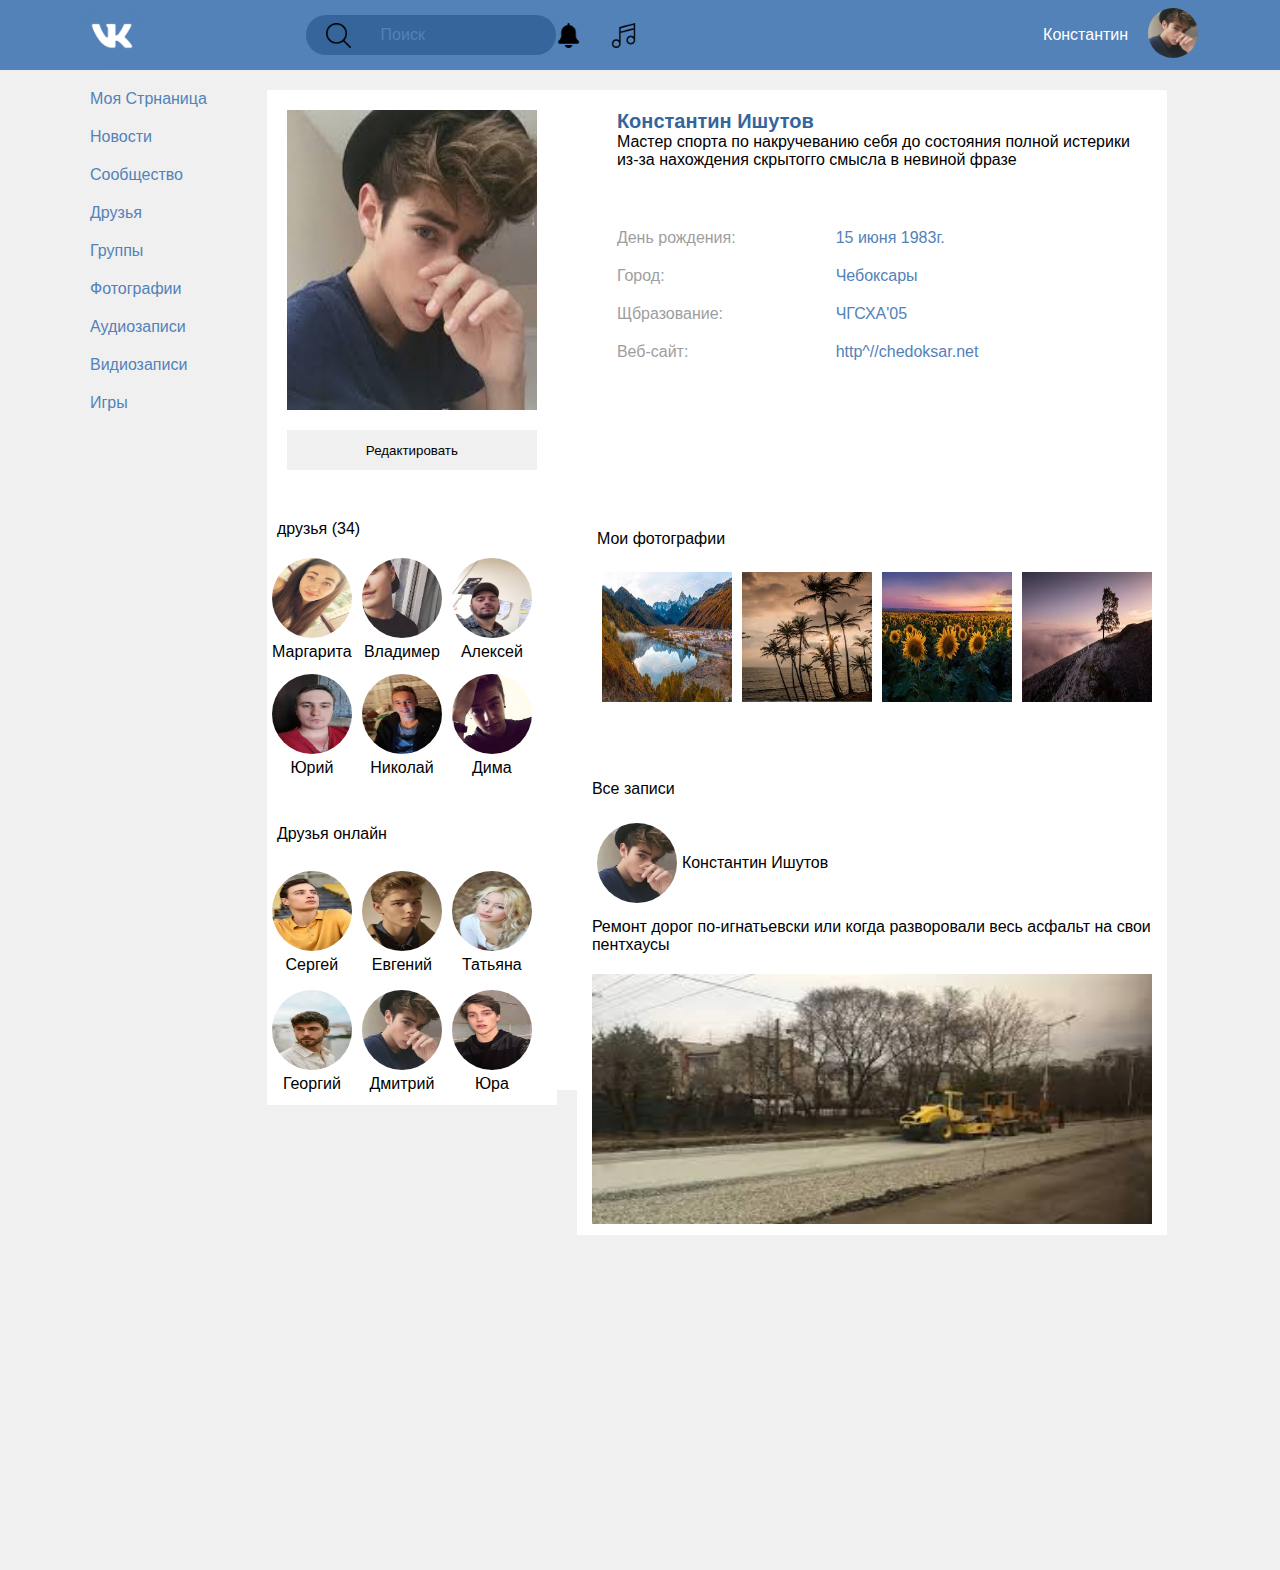
<file: index.html>
<!DOCTYPE html>

<html lang="rus">

<head>
    <meta charset="UTF-8">
    <link rel="stylesheet" href="style/style.css">
    <meta name="viewport" content="width=device-width, initial-scale=1.0">
    <title>Document</title>
</head>

<body>
    <div class="wrapper">
        <header>
            <img class="logo" src="./image/vk.png" alt="" />
            <div class="icons">
                <div class="search">
                    <img class="icon icon_search" src="./image/search-interface-symbol.png" alt="" />
                    <p class="texst">Поиск</p>
                </div>
                <img class="icon" src="./image/bell.png" alt="" />
                <img class="icon" src="./image/musical-note.png" alt="" />
            </div>
            <div class="space_block"></div>
            <div class="name">
                <div>
                    <p class="name1">Константин</p>
                </div>
                <div><img class="icon1" style="padding: 20px;" src="./image/Без названия (11).jpg" alt="" /></div>
            </div>
        </header>
        <main>
            <nav>
                <ul class="nav1">
                    <li><a href="/site/index.html">Моя Стрнаница</a></li>
                    <li><a href="">Новости</a></li>
                    <li><a href="">Сообщество</a></li>
                    <li><a href="/site/friends.html">Друзья</a></li>
                    <li><a href="">Группы</a></li>
                    <li><a href="">Фотографии</a></li>
                    <li><a href="/site/audio.html">Аудиозаписи</a></li>
                    <li><a href="">Видиозаписи</a></li>
                    <li><a href="">Игры</a></li>
                </ul>
            </nav>
            <div class="anketa">
                <div class="row">
                    <div class="main_info">
                        <div class="main_photo">
                            <img src="./image/Без названия (11).jpg" alt="">
                            <button class="photo_btn">Редактировать</button>
                        </div>
                    </div>
                    <div class="main_info1">
                        <div class="aboutme">
                            <div class="name2">
                                <h1>Константин Ишутов</h1>
                            </div>
                            <div class="special">
                                <p>Мастер спорта по накручеванию себя до состояния полной истерики из-за нахождения
                                    скрытогго смысла в невиной фразе</p>
                            </div>
                        </div>
                        <div class="question1">
                            <ul class="question">
                                <li>День рождения:</li>
                                <li>Город:</li>
                                <li>Щбразование:</li>
                                <li>Веб-сайт:</li>
                            </ul>
                            <ul class="answer">
                                <li>15 июня 1983г.</li>
                                <li>Чебоксары</li>
                                <li>ЧГСХА'05</li>
                                <li>http^//chedoksar.net</li>
                            </ul>
                        </div>
                    </div>
                </div>
                <div class="row">
                    <div class="friends_blok">
                        <div class="friend1">
                            <div class="r">
                                <p>друзья (34)</p>
                            </div>
                            <div class="friends">
                                <div class="friend">
                                    <img class="f" src="./image/Без названия (1).jpg" alt="">
                                    <p>Маргарита</p>
                                </div>
                                <div class="friend">
                                    <img class="f" src="./image/Без названия (2).jpg" alt="">
                                    <p>Владимер</p>
                                </div>
                                <div class="friend">
                                    <img class="f" src="./image/Без названия (3).jpg" alt="">
                                    <p>Алексей</p>
                                </div>
                                <div class="friend">
                                    <img class="f" src="./image/Без названия (4).jpg" alt="">
                                    <p>Юрий</p>
                                </div>
                                <div class="friend">
                                    <img class="f" src="./image/Без названия (5).jpg" alt="">
                                    <p>Николай</p>
                                </div>
                                <div class="friend">
                                    <img class="f" src="./image/Без названия (6).jpg" alt="">
                                    <p>Дима</p>
                                </div>
                            </div>
                        </div>
                        <div class="onlay">
                            <div class="onlayf friends">
                                <div class="r">
                                    <p>Друзья онлайн</p>
                                </div>
                                <div class="friends">
                                    <div class="friend">
                                        <img class="f" src="./image/Без названия (8).jpg" alt="">
                                        <p>Сергей</p>
                                    </div>
                                    <div class="friend">
                                        <img class="f" src="./image/Без названия (9).jpg" alt="">
                                        <p>Евгений</p>
                                    </div>
                                    <div class="friend">
                                        <img class="f" src="./image/Без названия (7).jpg" alt="">
                                        <p>Татьяна</p>
                                    </div>
                                    <div class="friend">
                                        <img class="f" src="./image/Без названия (10).jpg" alt="">
                                        <p>Георгий</p>
                                    </div>
                                    <div class="friend">
                                        <img class="f" src="./image/Без названия (11).jpg" alt="">
                                        <p>Дмитрий</p>
                                    </div>
                                    <div class="friend">
                                        <img class="f" src="./image/Без названия (12).jpg" alt="">
                                        <p>Юра</p>
                                    </div>
                                </div>
                            </div>
                        </div>
                    </div>
                    <div class="photos">
                        <div class="s">
                            <p>Мои фотографии</p>
                        </div>
                        <div class="photo">
                            <img class="photo1" src="./image/images (3).jpg" alt="">
                        </div>
                        <div class="photo">
                            <img class="photo1" src="./image/images (4).jpg" alt="">
                        </div>
                        <div class="photo">
                            <img class="photo1" src="./image/Без названия (15).jpg" alt="">
                        </div>
                        <div class="photo">
                            <img class="photo1" src="./image/images (2).jpg" alt="">
                        </div>
                    </div>
                </div>
                <div class="posts">
                    <div class="post">
                        <div class="all">
                            <p class="j">Все записи</p>
                        </div>
                        <div class="ishutov">
                            <img class="f" src="./image/Без названия (11).jpg" alt="">
                            <div>
                                <p class="j">Константин Ишутов</p>
                            </div>
                        </div>
                        <div class="records">
                            <div class="x">
                                <p>Ремонт дорог по-игнатьевски или когда разворовали весь асфальт на свои пентхаусы</p>
                            </div>
                            <img class="ph" src="./image/Без названия (16).jpg" alt="">
                        </div>

                    </div>

                </div>
            </div>
        </main>
    </div>
</body>

</html>
</file>
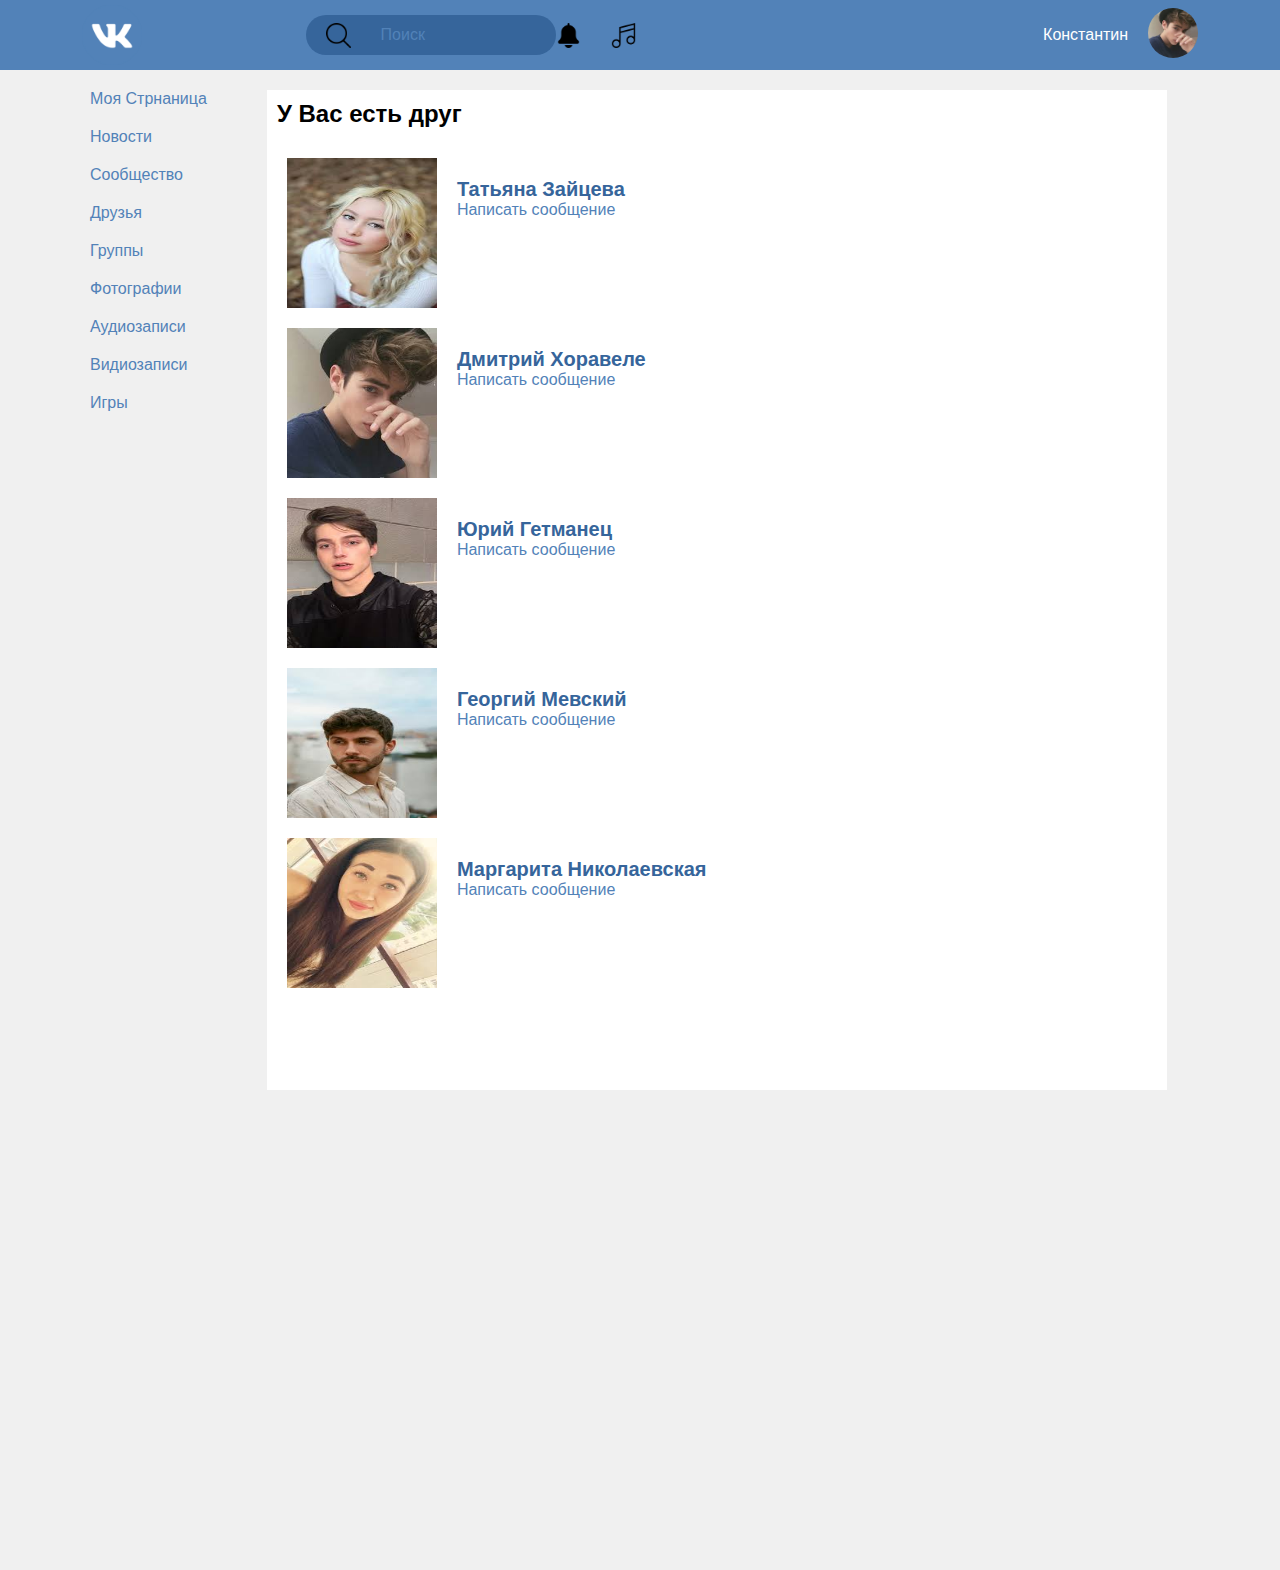
<file: friends.html>
<!DOCTYPE html>

<html lang="rus">

<head>
    <meta charset="UTF-8">
    <link rel="stylesheet" href="style/style.css">
    <meta name="viewport" content="width=device-width, initial-scale=1.0">
    <title>Document</title>
</head>

<body>
    <div class="wrapper">
        <header>
            <img class="logo" src="./image/vk.png" alt="" />
            <div class="icons">
                <div class="search">
                    <img class="icon icon_search" src="./image/search-interface-symbol.png" alt="" />
                    <p class="texst">Поиск</p>
                </div>
                <img class="icon" src="./image/bell.png" alt="" />
                <img class="icon" src="./image/musical-note.png" alt="" />
            </div>
            <div class="space_block"></div>
            <div class="name">
                <div>
                    <p class="name1">Константин</p>
                </div>
                <div><img class="icon1" style="padding: 20px;" src="./image/Без названия (11).jpg" alt="" /></div>
            </div>
        </header>
        <main>
            <nav>
                <ul class="nav1">
                    <li><a href="/index.html">Моя Стрнаница</a></li>
                    <li><a href="">Новости</a></li>
                    <li><a href="">Сообщество</a></li>
                    <li><a href="/friends.html">Друзья</a></li>
                    <li><a href="">Группы</a></li>
                    <li><a href="">Фотографии</a></li>
                    <li><a href="/audio.html">Аудиозаписи</a></li>
                    <li><a href="">Видиозаписи</a></li>
                    <li><a href="">Игры</a></li>
                </ul>
            </nav>
            <div class="anketa">
                <div class="you">
                    <h2>У Вас есть друг</h2>
                </div>
                <div class="friends1">
                    <div class="friend3">
                        <img class="p" src="./image/Без названия (7).jpg" alt="">
                        <div class="e">
                            <h1>Татьяна Зайцева</h1>
                           <p class="h">Написать сообщение</p>
                        </div>
                    </div>
                    <div class="friend3">
                        <img class="p" src="./image/Без названия (11).jpg" alt="">
                        <div class="e">
                            <h1>Дмитрий Хоравеле</h1>
                            <p class="h">Написать сообщение</p>
                        </div>
                    </div>
                    <div class="friend3">
                        <img class="p" src="./image/Без названия (12).jpg" alt="">
                        <div class="e">
                            <h1>Юрий Гетманец</h1>
                            <p class="h">Написать сообщение</p>
                        </div>
                    </div>
                    <div class="friend3">
                        <img class="p" src="./image/Без названия (10).jpg" alt="">
                        <div class="e">
                          <h1>Георгий Мевский</h1>
                           <p class="h">Написать сообщение</p>
                        </div>
                    </div>
                    <div class="friend3">
                        <img class="p" src="./image/Без названия (1).jpg" alt="">
                        <div class="e">
                           <h1>Маргарита Николаевская</h1>
                           <p class="h">Написать сообщение</p>
                        </div>
                    </div>
                </div>


            </div>
        </main>
    </div>
</body>

</html>
</file>
<file: style/style.css>
*{
  margin: 0;
}
body {
  background-color: #f0f0f0;
}
.block {
  display: block;
}
.wrapper {
  display: flex;
  flex-direction: column;
  width: 1300px;
  margin-left: auto;
  margin-right: auto;
  min-width: 600px;
  font-family: Arial, Helvetica, sans-serif;
}
header {
  display: block;
  width: 100%;
  height: 70px;
  display: flex;
  flex-direction: row;
  justify-content: space-around;
  align-items: center;
  background-color: #5282b8;
}
.logo {
  width: 60px;
  height: 60px;
  align-items: center;
}
.icon {
  width: 25px;
  height: 25px;
  margin-right: 30px;
}
.search {
  display: flex;
  width: 250px;
  height: 40px;
  background-color: #36659b;
  align-items: center;
  border-radius: 25px;
  font-weight: 40px;
}
.icons{
  display: flex;
  flex-direction: row;
  align-items: center;
  justify-content: space-around;
}
.name{
  display: flex;
  align-items: center;
  font-weight: 20px;
}
.icon1 {
  border-radius: 50%;
  width: 50px;
  height: 50px;
}
.texst{
  color: #5282b8;
}
.name1{
  color: white;
}
.nav1{
  margin-left: 50px;
  margin-right: 10px;
}
li{
  padding-top: 20px;
  list-style: none;
}
.icon_search {
  margin-left: 20px;
}
.space_block {
  width: 50px;
  height: auto;
}
a{
  color: #5282b8;
  text-decoration: none;
}
main{
  background-color: #f0f0f0;
  height: 1500px;
  display: flex;
  flex-direction: row;
}
.main_photo {
  background-color: #ffffff;
  display: flex;
  flex-direction: column;
  padding: 20px;
}
.main_photo img { 
  width: 250px;
  height: 300px;
  margin-bottom: 20px;
}
.anketa {
  display: flex;
  flex-direction: column;
  margin: 20px 50px;
  background: none;
}
.main_info {
  display: flex;
  height: 400px;
}
.photo_btn {
  background-color: #f0f0f0;
  border: 0;
  height: 40px;
}
.main_info1 {
  background-color: #ffffff;
  height: 400px;
  width: 700px;
  margin-left: 20px;

}
.question1 {
  display: flex;
  flex-direction: row;
  padding-top: 20px;
}
.aboutme {
  padding-left: 20px;
  margin: 20px;
}
.question {
  color: #9e9e9e;
}
.answer {
  color: #5282b8;
  padding-left: 100px;
}
.friends_blok {
  height: 600px;
  width: 290px;
  margin-bottom: 410px;
  margin-top: 20px;
}
.f {
  height: 80px;
  width: 80px;
  border-radius: 100%;
  margin: 5px 5px;
}
.friends {
  display: flex;
  flex-direction: row;
  flex-wrap: wrap;
  margin-top: 5px;
}
.friend {
  display: flex;
  flex-direction: column;
  align-items: center;
  padding-bottom: 8px;
}
.r {
  padding: 10px;
  padding-right: 100px;
}
.onlayf {
  height: 290px;
  width: 290px;
  background-color: #ffffff;
  margin-right: 90px;
}
.onlay {
  display: flex;
  flex-direction: column;
  margin-top: 20px;
}
.friend1 {
  background-color: #ffffff;
  width: 290px;
  height: 280px;
}
.photos {
  display: flex;
  flex-direction: row;
  background-color: #ffffff;
  height: 220px;
  width: 580px;
  margin-left: 20px;
  flex-wrap: wrap;
  padding-left: 20px;
  margin-top: 20px;

}
.photo1 {
  height: 130px;
  width: 130px;
  padding: 5px;
}
.s {
  padding-top: 20px;
  padding-right: 400px;
}
.ishutov {
  display: flex;
  flex-direction: row;
  align-items: center;
  padding-bottom: 10px;
  padding-top: 20px;
}
.j {
  color: #000000;
}
.post {
  height: 440px;
  width: 560px;
  background-color: #ffffff;
  padding: 15px;
}
.all {

  color: #5282b8;
}
.posts {
  margin-top: -755px;
  margin-left: 310px;
}
.ph {
  height: 250px;
  width: 100%;
  padding-top: 10px;
}
.records {

}
.x{
  padding-bottom: 10px;
}
.one {
  display: flex;
  flex-direction: row;
  height: 700px;
}
.two {
  display: flex;
  flex-direction: row;
}
.row {
  width: 100%;
  display: flex;
  flex-direction: row;
}
/*--------------------------*/
.you {
  background-color: #ffffff;
  padding: 10px;
}
.p {
  height: 150px;
  width: 150px;
}
.anketa {
  height: 1000px;
  width: 900px;
  background-color: #ffffff;
}
h1 {
  color: #36659b;
  font-size: 20px;
}
.h {
  color: #5282b8;
}
.e {
 display: flex;
 flex-direction: column;
 margin: 20px
}
.friends1 {
  display: flex;
  flex-direction: column;
}
.friend3 {
  display: flex;
  flex-direction: row;
  margin-top: 20px;
  margin-left: 20px;
}
/*--------------------------*/
.add {
  display: flex;
  flex-direction: row;
  background-color: #ffffff;
  height: 70px;
  width: 800px;
  margin-top: 20px;
  align-items: center;
  margin-bottom: 20px;
  padding-left: 10px;
}
.plus {
  height: 25px;
  width: 25px;
  padding-right: 10px;
}
.shell {
  display: flex;
  flex-direction: column;
  margin-left: 100px;
}
.song {
  display: flex;
  flex-direction: row;
  justify-content: space-between;
  align-items: center;
  background-color: #ffffff;
  height: 60px;
  width: 800px;
  padding-left: 10px;
  margin-top: 20px
}
.songs {
  display: flex;
  height: 50px;
  width: 50px;
  border-radius: 50%;
 }

.q {
  display: flex;
  flex-direction: row;
  align-items: center;
}

.play {
  display: flex;
  flex-direction: row;
  height: 50px;
  width: 500px;
  justify-content: space-between;
  padding-right: 20px;
}
.songs1 {
  display: flex;
  flex-direction: column;
  justify-content: space-between;
}
.n {
  display: flex;
  padding-left: 10px;
}
</file>
